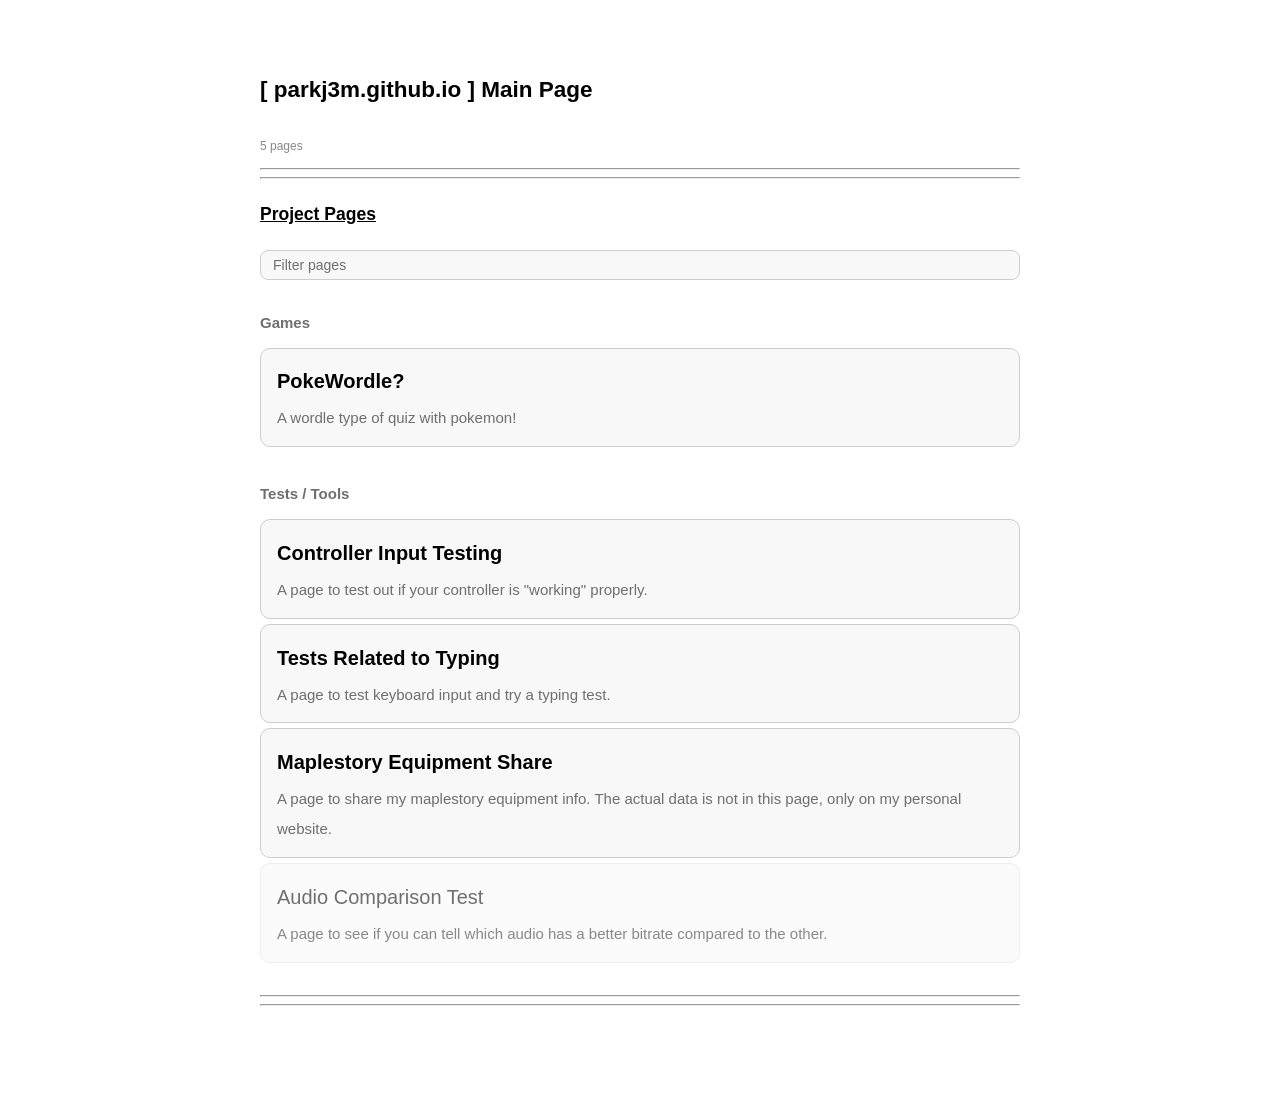
<file: index.html>
<!DOCTYPE html>
<html lang="en">
    <head>
        <meta charset = "utf-8">
        <meta name = "viewport" content = "width=device-width, initial-scale = 1">
    
        <link rel="stylesheet" type="text/css" href="styles.css">

        <title>
            main page
        </title>
    </head>

    <body>
        <div id="div-main">
            <h2>[ parkj3m.github.io ] Main Page</h2>
            <span class="page-count" id="count"></span>

            <hr>
            <hr>

            <h3><u>Project Pages</u></h3>

            <input type="text" id="filter" placeholder="Filter pages" autocomplete="off" spellcheck="false">

            <div id="list"></div>

            <p id="empty" class="empty-msg" hidden>No pages match</p>

            
            <!--
            <a href = "controller/html-controller-3.html" target = "_self">
                Controller Input Testing (Symmetric Stick Layout)
            </a><br>
            <br>
            <a href = "typingpage/htmltypingpage.html" target = "_self">
                Typing and Keyboard Test Page
            </a><br>
            <br>
            <a href = "audioTest/htmlAudioTest.html" target = "_self">
                Audio bitrate comparison test
            </a><br>
            <br>
            <a href = "mapleEquipment/htmlMapleEquipment.html" target = "_self">
                Maplestory equipment visualizer
            </a><br>
            <br>
            <br>
            -->

            <hr>
            <hr>
        </div>

        <script src="jscript.js"></script>
    </body>
</html>
</file>
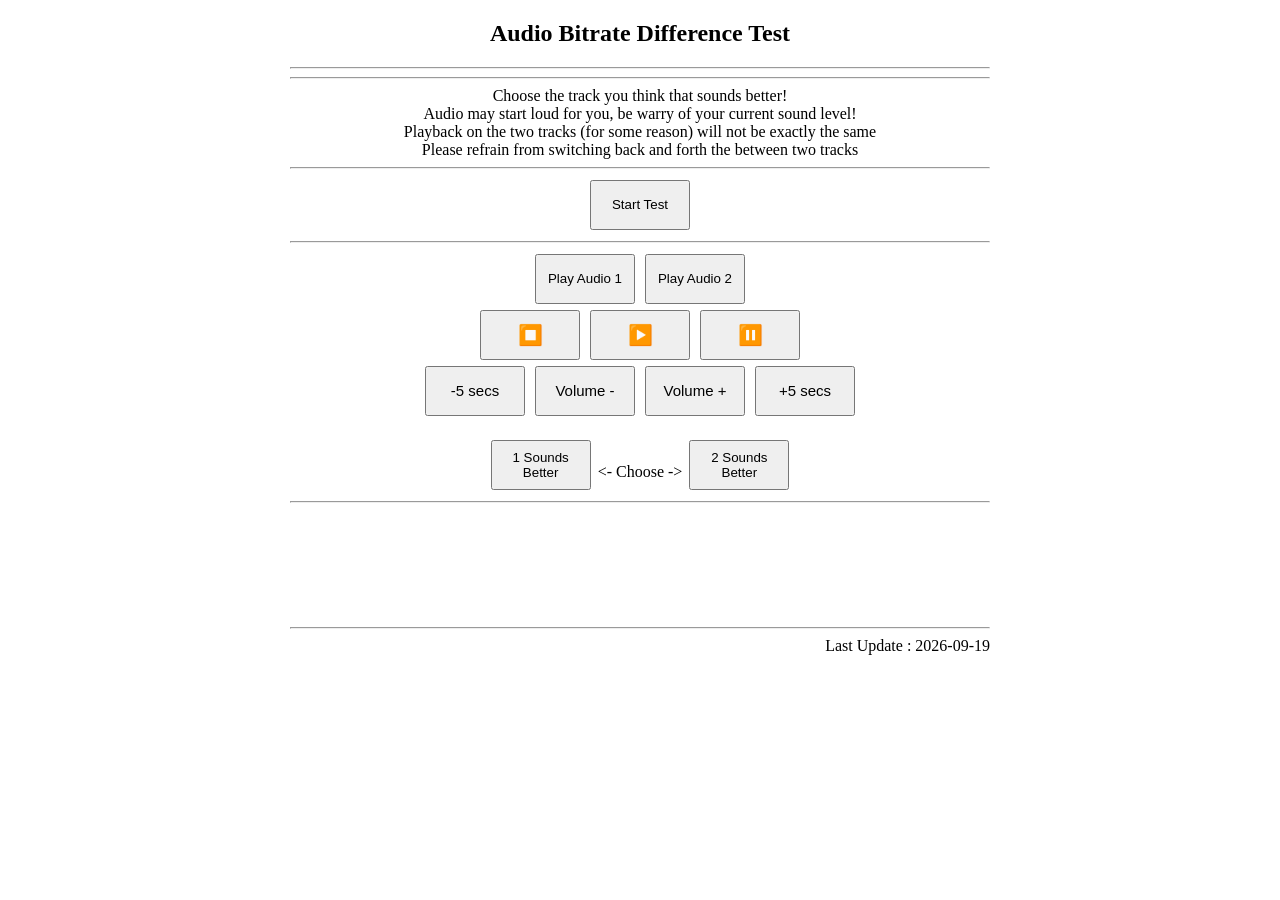
<file: audioTest/html_audioTest.html>
<!DOCTYPE html>
<html>
    <head>
        <meta charset="utf-8">
        <meta name="viewport" content="width=device-width, initial-scale=1">

        <link rel="stylesheet" type="text/css" href="css_audioTest.css">

        <script src="js_audioTest.js" defer></script>
        <!-- defer makes javascript execute after all of the html has loaded -->

        <title>
            Audio Bitrate Difference Test
        </title>
    </head>
    <body>
        <div id="title">
            <h2>Audio Bitrate Difference Test</h2>
            <hr>
        </div>
        <div id="content">
            <div id="audio-test-warning">
                <hr>
                Choose the track you think that sounds better!<br>
                Audio may start loud for you, be warry of your current sound level!<br>
                Playback on the two tracks (for some reason) will not be exactly the same<br>
                Please refrain from switching back and forth the between two tracks<br>
                <hr>
            </div>
            <div id="start-test-div">
                <button onclick="startTest()">Start Test</button>
            </div>
            <hr>
            <div id="audio-test-div">
                <button onclick="playAudio1Button()"> Play Audio 1</button>
                <button onclick="playAudio2Button()"> Play Audio 2</button>
                <br>
                <button onclick="stopAudioAll()"><span style="font-size: 20px">⏹️</span></button>
                <button onclick="startAudioAll()"><span style="font-size: 20px">▶️</span></button>
                <button onclick="pauseAudioAll()"><span style="font-size: 20px">⏸️</span></button>
                <br>
                <button onclick="subtract5SecondsToAudioRevision()"><span style="font-size: 15px">-5 secs</span></button>
                <button onclick="reduceAudioVolume()"><span style="font-size: 15px">Volume -</span></button>
                <button onclick="increaseAudioVolume()"><span style="font-size: 15px">Volume +</span></button>
                <button onclick="add5SecondsToAudioRevision()"><span style="font-size: 15px">+5 secs</span></button>
                <br>
                <br>
                <button onclick="isCorrectAudio1()">1 Sounds Better</button>
                <- Choose ->
                <button onclick="isCorrectAudio2()">2 Sounds Better</button>
            </div>
            <hr>
            <div id="assigned-audio-div">
                <!--
                <strike>Audio files will appear here.</strike><br><br>
                <strike>! DO NOT TOUCH THE ACTUAL AUDIO CONTORLS !</strike><br>
                <strike>Use the buttons above instead.</strike><br><br><br><br><br><br><br><br>
                -->
                <br><br><br><br><br><br>
            </div>
            <!-- <div id="audio-files-div">
                <hr>
                <audio controls id="audio-flac">
                    <source src="audioFiles/gloriousDays/GLORIOUS_DAYS_flac.flac" type="audio/flac">
                    If this is shown, your browser does not support this.
                </audio><br>
                <audio controls id="audio-320">
                    <source src="audioFiles/gloriousDays/GLORIOUS_DAYS_320kbps.mp3" type="audio/mpeg">
                    If this is shown, your browser does not support this.
                </audio><br>
                <audio controls id="audio-256">
                    <source src="audioFiles/gloriousDays/FIMME.mp3" type="mpeg"> FIXME
                    If this is shown, your browser does not support this.
                </audio><br>
                <audio controls id="audio-192">
                    <source src="audioFiles/gloriousDays/GLORIOUS_DAYS_192kbps.mp3" type="audio/mpeg">
                    If this is shown, your browser does not support this.
                </audio><br>
                <audio controls id="audio-128">
                    <source src="audioFiles/gloriousDays/GLORIOUS_DAYS_128kbps.mp3" type="audio/mpeg">
                    If this is shown, your browser does not support this.
                </audio><br>
            </div> -->
            <div id="update-info">
                <hr>
                <span style="float: right">Last Update : 2026-09-19</span>
            </div>
        </div>
    </body>
</html>
</file>
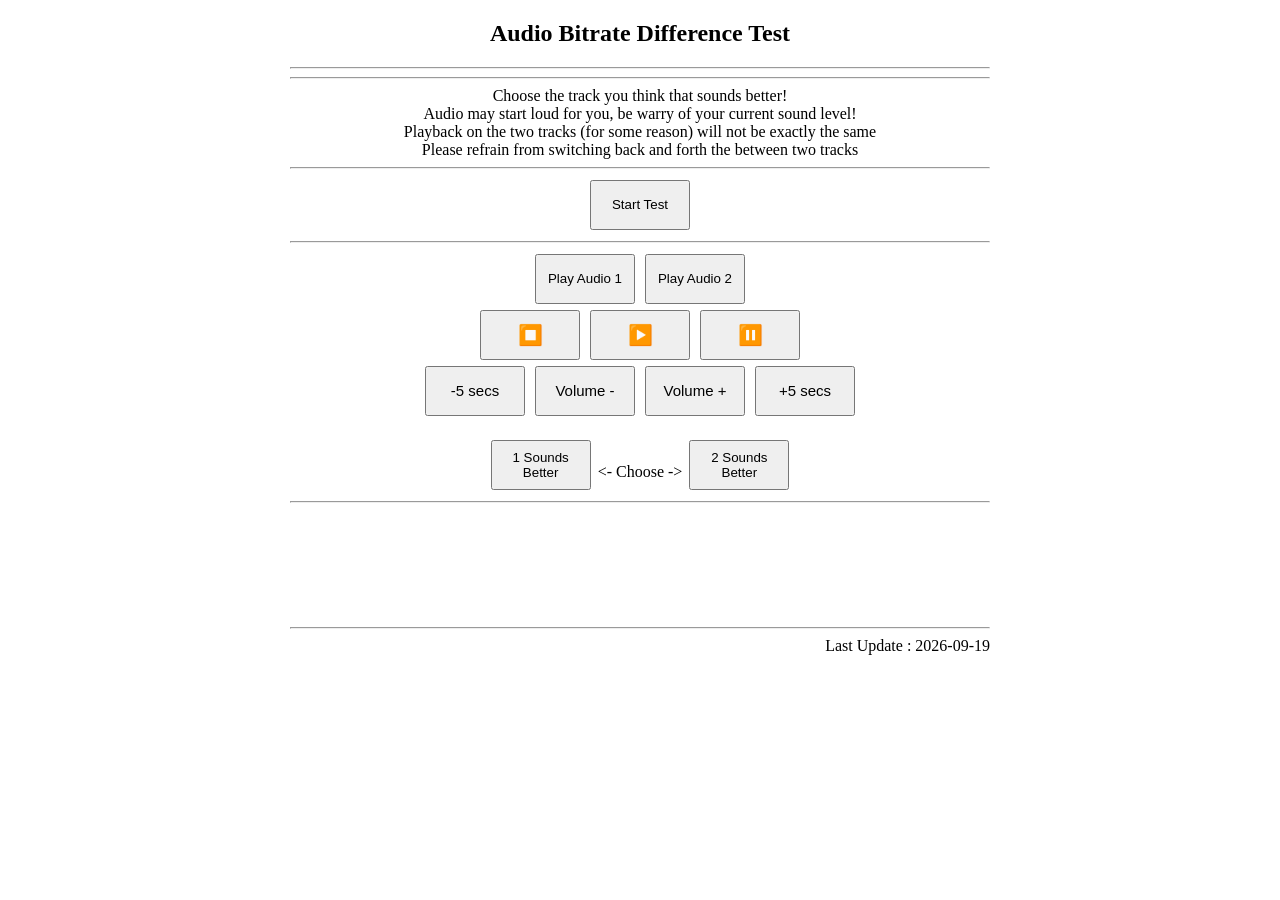
<file: audioTest/htmlAudioTest.html>
<!DOCTYPE html>
<html>
    <head>
        <meta charset="utf-8">
        <meta name="viewport" content="width=device-width, initial-scale=1">

        <link rel="stylesheet" type="text/css" href="cssAudioTest.css">

        <script src="jsAudioTest.js" defer></script>
        <!-- defer makes javascript execute after all of the html has loaded -->

        <title>
            Audio Bitrate Difference Test
        </title>
    </head>
    <body>
        <div id="title">
            <h2>Audio Bitrate Difference Test</h2>
            <hr>
        </div>
        <div id="content">
            <div id="audio-test-warning">
                <hr>
                Choose the track you think that sounds better!<br>
                Audio may start loud for you, be warry of your current sound level!<br>
                Playback on the two tracks (for some reason) will not be exactly the same<br>
                Please refrain from switching back and forth the between two tracks<br>
                <hr>
            </div>
            <div id="start-test-div">
                <button onclick="startTest()">Start Test</button>
            </div>
            <hr>
            <div id="audio-test-div">
                <button onclick="playAudio1Button()"> Play Audio 1</button>
                <button onclick="playAudio2Button()"> Play Audio 2</button>
                <br>
                <button onclick="stopAudioAll()"><span style="font-size: 20px">⏹️</span></button>
                <button onclick="startAudioAll()"><span style="font-size: 20px">▶️</span></button>
                <button onclick="pauseAudioAll()"><span style="font-size: 20px">⏸️</span></button>
                <br>
                <button onclick="subtract5SecondsToAudioRevision()"><span style="font-size: 15px">-5 secs</span></button>
                <button onclick="reduceAudioVolume()"><span style="font-size: 15px">Volume -</span></button>
                <button onclick="increaseAudioVolume()"><span style="font-size: 15px">Volume +</span></button>
                <button onclick="add5SecondsToAudioRevision()"><span style="font-size: 15px">+5 secs</span></button>
                <br>
                <br>
                <button onclick="isCorrectAudio1()">1 Sounds Better</button>
                <- Choose ->
                <button onclick="isCorrectAudio2()">2 Sounds Better</button>
            </div>
            <hr>
            <div id="assigned-audio-div">
                <!--
                <strike>Audio files will appear here.</strike><br><br>
                <strike>! DO NOT TOUCH THE ACTUAL AUDIO CONTORLS !</strike><br>
                <strike>Use the buttons above instead.</strike><br><br><br><br><br><br><br><br>
                -->
                <br><br><br><br><br><br>
            </div>
            <!-- <div id="audio-files-div">
                <hr>
                <audio controls id="audio-flac">
                    <source src="audioFiles/gloriousDays/GLORIOUS_DAYS_flac.flac" type="audio/flac">
                    If this is shown, your browser does not support this.
                </audio><br>
                <audio controls id="audio-320">
                    <source src="audioFiles/gloriousDays/GLORIOUS_DAYS_320kbps.mp3" type="audio/mpeg">
                    If this is shown, your browser does not support this.
                </audio><br>
                <audio controls id="audio-256">
                    <source src="audioFiles/gloriousDays/FIMME.mp3" type="mpeg"> FIXME
                    If this is shown, your browser does not support this.
                </audio><br>
                <audio controls id="audio-192">
                    <source src="audioFiles/gloriousDays/GLORIOUS_DAYS_192kbps.mp3" type="audio/mpeg">
                    If this is shown, your browser does not support this.
                </audio><br>
                <audio controls id="audio-128">
                    <source src="audioFiles/gloriousDays/GLORIOUS_DAYS_128kbps.mp3" type="audio/mpeg">
                    If this is shown, your browser does not support this.
                </audio><br>
            </div> -->
            <div id="update-info">
                <hr>
                <span style="float: right">Last Update : 2026-09-19</span>
            </div>
        </div>
    </body>
</html>
</file>
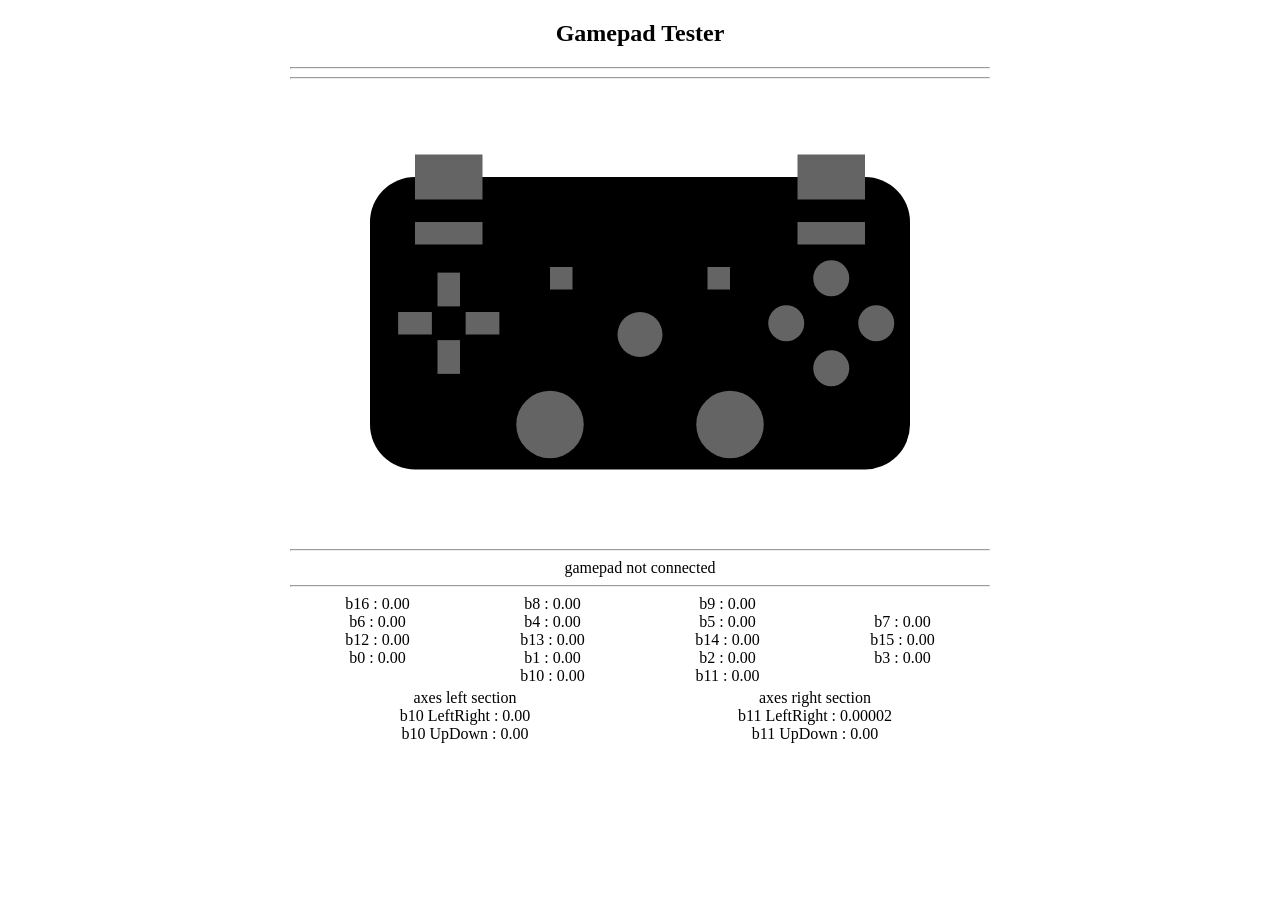
<file: controller/html-controller-3.html>
<!--
Page created based on
src : https://www.youtube.com/watch?v=UXTOXF8Y2Cs
("How to use JS Gamepad API and Build a Gamepad Tester in 12 minutes")

Edited by mindou
-->

<!DOCTYPE html>
<html>
    <head>
        <meta charset="utf-8">
        <meta name="viewport" content="width=device-width, initial-scale=1">

        <link rel="stylesheet" type="text/css" href="css-controller-3.css">

        <script src="js-controller-3.js" defer></script>
        <!-- defer makes javascript execute after all of the html has loaded -->

        <title>
            gamepad tester v3
        </title>
    </head>
    <body>
        <div id="title">
            <h2>Gamepad Tester</h2>
            <hr><hr>
        </div>
        <div id="content">
            <div id="controller-view-one">
                <svg version="1.1" id="controller-one"
                xmlns="http://www.w3.org/2000/svg" xmlns:xlink="http://www.w3.org/1999/xlink"
                x="0px" y="0px" width="600px" height="450px" 
                xml:space="preserve" viewBox="0 0 600 500">
                    <g>
                        <!-- Body Square -->
                        <rect id="body" name="body" x="0" y="100" width="600" height="325" rx="50" ry="50"
                        fill="black"/>

                        <!-- UP -->
                        <rect id="controller-b12" name="up"
                        x="75" y="206.25" width="25" height="37.5"
                        fill="rgb(100, 100, 100)"/>
                        <!-- DOWN -->
                        <rect id="controller-b13" name="down"
                        x="75" y="281.25" width="25" height="37.5"
                        fill="rgb(100, 100, 100)"/>
                        <!-- LEFT -->
                        <rect id="controller-b14" name="left"
                        x="31.25" y="250" width="37.5" height="25"
                        fill="rgb(100, 100, 100)"/>
                        <!-- RIGHT -->
                        <rect id="controller-b15" name="right"
                        x="106.25" y="250" width="37.5" height="25"
                        fill="rgb(100, 100, 100)"/>

                        <!-- 
                        Xbox : Y 
                        PS : Triangle 
                        Switch : X
                        -->
                        <circle id="controller-b3" cx="512.5" cy="212.5" r="20"
                        fill="rgb(100, 100, 100)"/>
                        <!--
                        Xbox : B
                        PS : Circle
                        Switch : A
                        -->
                        <circle id="controller-b1" cx="562.5" cy="262.5" r="20"
                        fill="rgb(100, 100, 100)"/>
                        <!-- 
                        Xbox : A
                        PS : Cross
                        Switch : B
                        -->
                        <circle id="controller-b0" cx="512.5" cy="312.5" r="20"
                        fill="rgb(100, 100, 100)"/>
                        <!-- 
                        Xbox : X
                        PS : Square
                        Switch : Y
                        -->
                        <circle id="controller-b2" cx="462.5" cy="262.5" r="20"
                        fill="rgb(100, 100, 100)"/>

                        <!--
                        Original : Start
                        Xbox : Menu (Xbox One and newer) / Start (Xbox 360, Xbox)
                        PS : Options (Dualshock 4 and newer) / Start (Dualshock 3 ~ PS Controller)
                        Switch : (+)
                        -->
                        <rect id="controller-b8" name="select"
                        x="200" y="200" width="25" height="25"
                        fill="rgb(100, 100, 100)"/>
                        <!--
                        Original : Select 
                        Xbox : View (Xbox One and newer) / Back (Xbox 360, Xbox)
                        PS : Create (DualSense) / Share (Dualshock 4) / Select (Dualshock 3 ~ PS Controller)
                        Switch : (-)
                        -->
                        <rect id="controller-b9" name="start"
                        x="375" y="200" width="25" height="25"
                        fill="rgb(100, 100, 100)"/>

                        <!--
                        Xbox : LB
                        PS : L1
                        Switch : L
                        -->
                        <rect id="controller-b4" x="50" y="150" width="75" height="25"
                        fill="rgb(100, 100, 100)"/>
                        <!--
                        Xbox : RB
                        PS : R1
                        Switch : R
                        -->
                        <rect id="controller-b5" x="475" y="150" width="75" height="25"
                        fill="rgb(100, 100, 100)"/>
                        <!--
                        Xbox : LT
                        PS : L2
                        Switch : ZR
                        -->
                        <rect id="controller-b6" x="50" y="75" width="75" height="50"
                        fill="rgb(100, 100, 100)"/>
                        <!--
                        Xbox : RT
                        PS : R2
                        Switch : ZL
                        -->
                        <rect id="controller-b7" x="475" y="75" width="75" height="50"
                        fill="rgb(100, 100, 100)"/>

                        <!-- Left Stick Center -->
                        <circle id="controller-b10-below" name="left-stick" cx="200.000" cy="375.000"
                        data-original-x-position="200.000" data-original-y-position="375.000" r="25"
                        stroke="rgb(100, 100, 100)" stroke-width="5" fill="black"/>
                        <!--
                        Xbox : Left Stick Button
                        PS : L3
                        Switch : Left Stick Press -->
                        <circle id="controller-b10" name="left-stick" cx="200.000" cy="375.000"
                        data-original-x-position="200.000" data-original-y-position="375.000" r="37.5"
                        fill="rgb(100, 100, 100)"/>

                        <!-- Right Stick Center -->
                        <circle id="controller-b11-below" name="stick-right" cx="400.000" cy="375.000"
                        data-original-x-position="400.000" data-original-y-position="375.000" r="25"
                        stroke="rgb(100, 100, 100)" stroke-width="5" fill="black"/>
                        <!--
                        Xbox : Right Stick Button
                        PS : R3
                        Switch : Right Stick Press -->
                        <circle id="controller-b11" name="stick-right" cx="400.000" cy="375.000"
                        data-original-x-position="400.000" data-original-y-position="375.000" r="37.5"
                        fill="rgb(100, 100, 100)"/>

                        <!--
                        Xbox : Xbox Button
                        PS : PS Button
                        Switch : Home Button
                        -->
                        <circle id="controller-b16" name="home" cx="300" cy="275" r="25"
                        fill="rgb(100, 100, 100)"/>

                    </g>
                </svg>
            </div>
            <div id="controller-connection-status-div">
                <hr>
                <span id="controller-connection-status">gamepad not connected</span>
                <hr>
            </div>

            <div id="left-section">
                <div id="controller-b16-show">b16 : 0.00</div>
                <div id="controller-b6-show">b6 : 0.00</div>
                <div id="controller-b12-show">b12 : 0.00</div>
                <div id="controller-b0-show">b0 : 0.00</div>
                <br>
            </div>
            <div id="center-section">
                <div id="center-left-section">
                    <div id="controller-b8-show">b8 : 0.00</div>
                    <div id="controller-b4-show">b4 : 0.00</div>
                    <div id="controller-b13-show">b13 : 0.00</div>
                    <div id="controller-b1-show">b1 : 0.00</div>
                    <div id="controller-b10-show">b10 : 0.00</div>
                </div>
                <div id="center-right-section">
                    <div id="controller-b9-show">b9 : 0.00</div>
                    <div id="controller-b5-show">b5 : 0.00</div>
                    <div id="controller-b14-show">b14 : 0.00</div>
                    <div id="controller-b2-show">b2 : 0.00</div>
                    <div id="controller-b11-show">b11 : 0.00</div>
                </div>
            </div>
            <div id="right-section">
                <br>
                <div id="controller-b7-show">b7 : 0.00</div>
                <div id="controller-b15-show">b15 : 0.00</div>
                <div id="controller-b3-show">b3 : 0.00</div>
                <br>
            </div>
            <div id="controller-stick-axes">
                <div id="axes-left-section">
                    axes left section
                    <div id="controller-b10-show-leftright">b10 LeftRight : 0.00</div>
                    <div id="controller-b10-show-updown">b10 UpDown : 0.00</div>
                </div>
                <div id="axes-right-section">
                    axes right section
                    <div id="controller-b11-show-leftright">b11 LeftRight : 0.00002</div>
                    <div id="controller-b11-show-updown">b11 UpDown : 0.00</div>
                </div>
            </div>
        </div>
    </body>
</html>
</file>
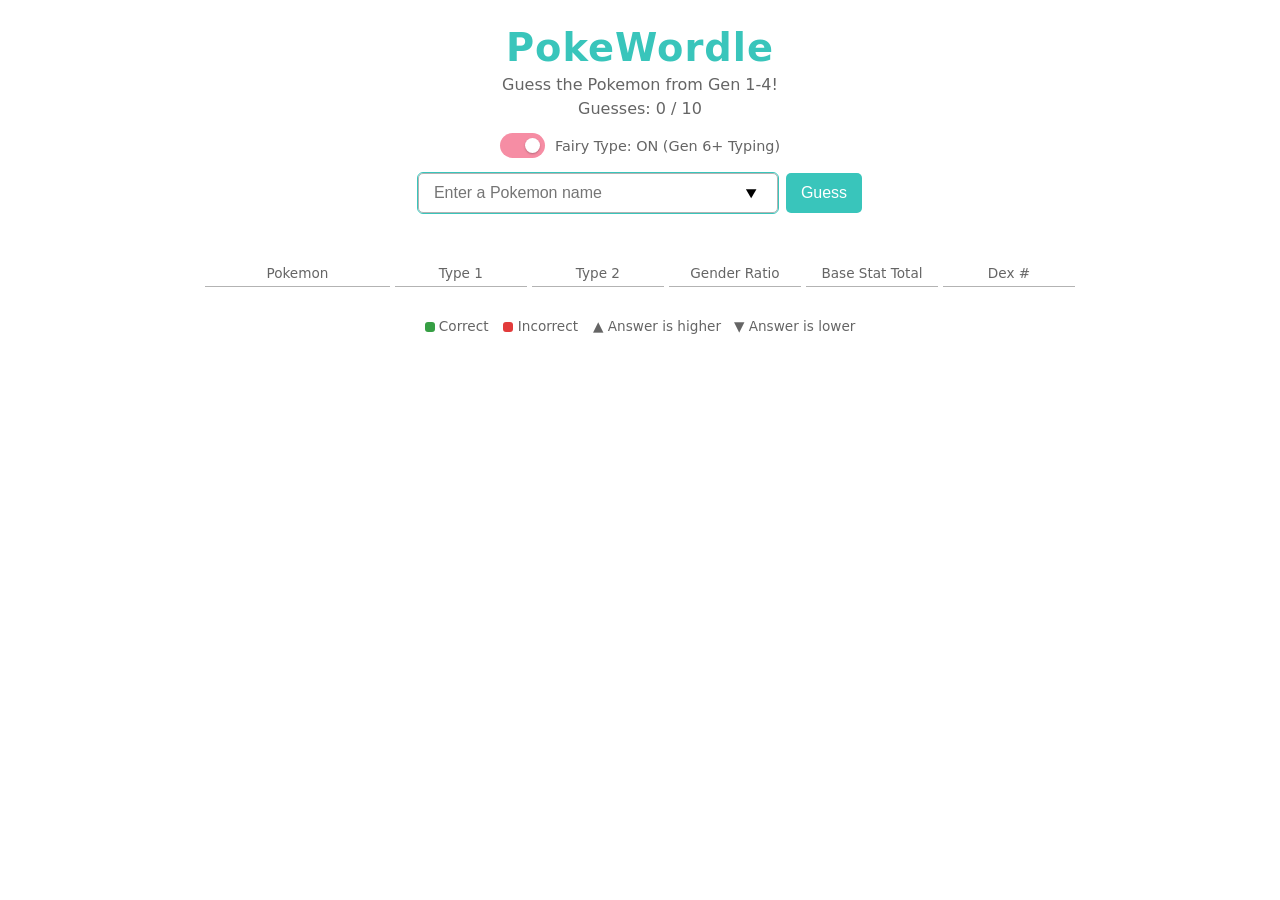
<file: pokemonquiz/htmlpokemonquiz.html>
<!DOCTYPE html>
<html lang="en">
    <head>
        <meta charset="UTF-8">
        <meta name="viewport" content="width=device-width, initial-scale=1.0">
        <title>PokeWordle</title>
        <link rel="stylesheet" href="csspokemonquiz.css">
    </head>

    <body>
        <div class="div-main">
            <header>
                <h1>PokeWordle</h1>
                <p class="subtext">Guess the Pokemon from Gen 1-4!</p>
                <p>Guesses: <span id="guessCount">0</span> / <span id="maxGuesses">10</span></p>
            </header>
    
            <div class="div-toggle">
                <label class="label-toggle">
                    <input type="checkbox" id="fairyToggle" checked>
                    <span class="span-slider"></span>
                </label>
                <span id="fairyText">Fairy Type: ON (Gen 6+ Typing)</span>
            </div>
    
            <form id="form-guess" autocomplete="off">
                <input id="input-guess" list="pokemonList" placeholder="Enter a Pokemon name" required>
                <datalist id="pokemonList"></datalist>
                <button type="submit" id="btn-guess">Guess</button>
            </form>
            <p id="message" class="message" role="status"></p>
    
            <div class="div-guessList">
                <div class="row header-row">
                    <div>Pokemon</div>
                    <div>Type 1</div>
                    <div>Type 2</div>
                    <div>Gender Ratio</div>
                    <div>Base Stat Total</div>
                    <div>Dex #</div>
                </div>
                <div id="guess-rows"></div>
            </div>
    
            <button id="btn-newGame" class="hidden">New Game</button>
    
            <section class="explanation">
                <span><i class="square correct"></i> Correct</span>
                <span><i class="square incorrect"></i> Incorrect</span>
                <span>▲ Answer is higher &nbsp; ▼ Answer is lower</span>
            </section>
        </div>
    
        <script src="jspokemondata.js"></script>
        <script src="jspokemonquiz.js"></script>
    </body>
</html>
</file>
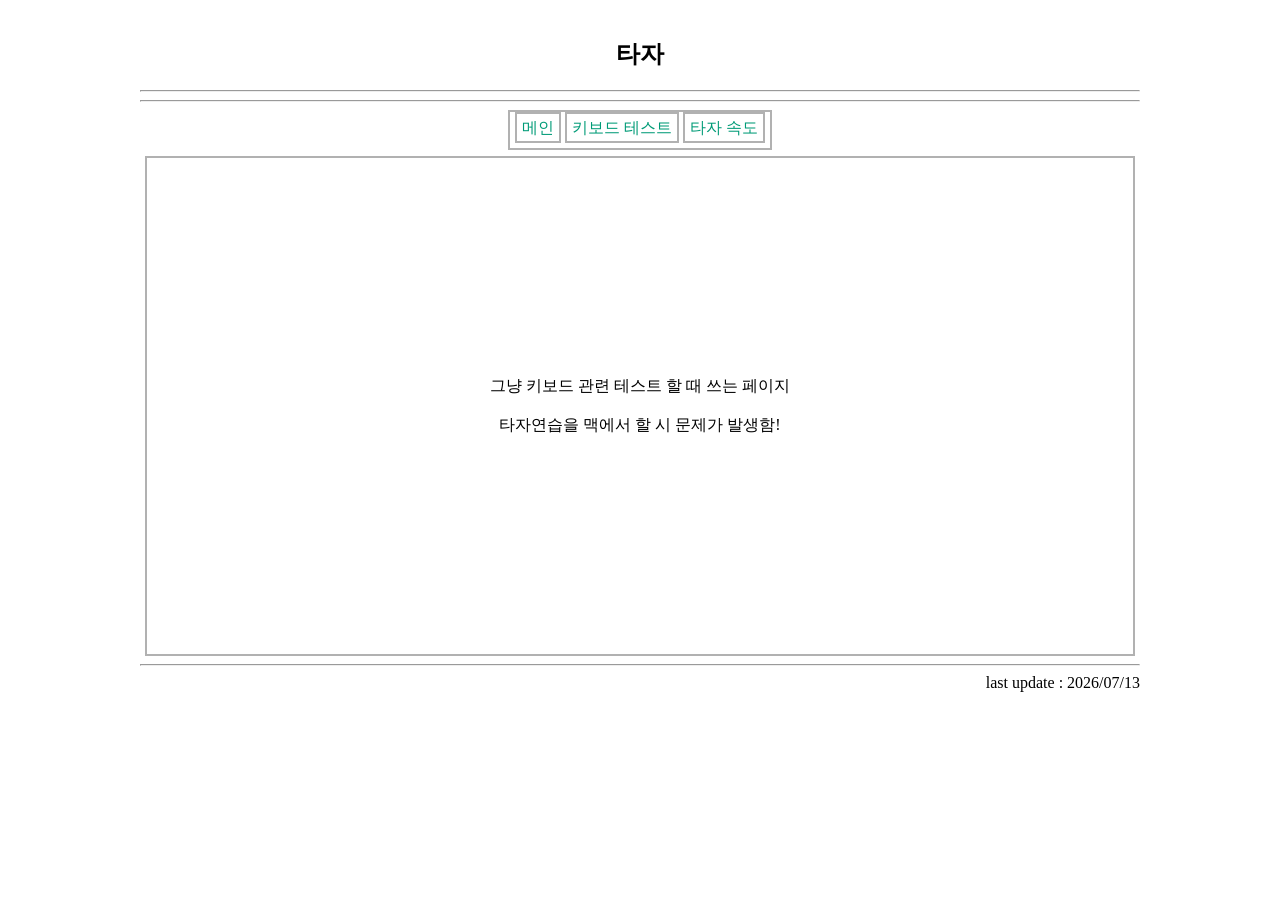
<file: typingpage/htmltypingpage.html>
<!DOCTYPE html>
<html>
    <head>
        <meta charset="utf-8">
        <meta name="viewport" content="width=device-width, initial-scale=1">

        <link rel="stylesheet" type="text/css" href="csstypingpage.css">
        <script src="jstypingpage.js"></script>
        <script src="keyboardtester.js"></script>
        <script src="typingtest.js"></script>

        <title>
            typing test
        </title>
    </head>

    <body onload="showInfoDivWithIdFull('div-main-page')">
        <div id="div-main">
            <div id="div-header">
                <br>
                <h2 style="text-align: center;">타자</h2>
                <hr><hr>
            </div>
            <div id="div-content-full">
                <div id="div-toppanel">
                    <span class="span-toppanel-buttons"><a href="#none" onclick="showInfoDivWithIdFull('div-main-page')">메인</a></span>
                    <span class="span-toppanel-buttons"><a href="#none" onclick="showInfoDivWithIdFull('div-keyboard-page')">키보드 테스트</a></span>
                    <span class="span-toppanel-buttons"><a href="#none" onclick="showInfoDivWithIdFull('div-typing-page')">타자 속도</a></span>
                </div>

                <div class="divclass-info-full" id="div-main-page">
                    그냥 키보드 관련 테스트 할 때 쓰는 페이지<br>
                    <br>
                    타자연습을 맥에서 할 시 문제가 발생함!
                </div>

                <div class="divclass-info-full" id="div-keyboard-page">
                    <div style="text-align: center;">
                        <br>
                        <!--
                        <pre>마지막으로 누른 키: <span id="kb-last-key">-</span></pre>
                        -->
                        <pre>마지막으로 누른 키 (키 코드): <span id=kb-last-key-code>-</span></pre><br>
                    </div>
                    <div id="div-kb-layout">
                        <div class="kb-block">
                            <div class="kb-row">
                                <div class="kb-key" data-code="Escape">Esc</div>
                                <div class="kb-frow-gap"></div>
                                <div class="kb-key" data-code="F1">F1</div>
                                <div class="kb-key" data-code="F2">F2</div>
                                <div class="kb-key" data-code="F3">F3</div>
                                <div class="kb-key" data-code="F4">F4</div>
                                <div class="kb-frow-gap"></div>
                                <div class="kb-key" data-code="F5">F5</div>
                                <div class="kb-key" data-code="F6">F6</div>
                                <div class="kb-key" data-code="F7">F7</div>
                                <div class="kb-key" data-code="F8">F8</div>
                                <div class="kb-frow-gap"></div>
                                <div class="kb-key" data-code="F9">F9</div>
                                <div class="kb-key" data-code="F10">F10</div>
                                <div class="kb-key" data-code="F11">F11</div>
                                <div class="kb-key" data-code="F12">F12</div>
                            </div>
                            <div class="kb-row">
                                <div class="kb-key" data-code="Backquote">`</div>
                                <div class="kb-key" data-code="Digit1">1</div>
                                <div class="kb-key" data-code="Digit2">2</div>
                                <div class="kb-key" data-code="Digit3">3</div>
                                <div class="kb-key" data-code="Digit4">4</div>
                                <div class="kb-key" data-code="Digit5">5</div>
                                <div class="kb-key" data-code="Digit6">6</div>
                                <div class="kb-key" data-code="Digit7">7</div>
                                <div class="kb-key" data-code="Digit8">8</div>
                                <div class="kb-key" data-code="Digit9">9</div>
                                <div class="kb-key" data-code="Digit0">0</div>
                                <div class="kb-key" data-code="Minus">-</div>
                                <div class="kb-key" data-code="Equal">=</div>
                                <div class="kb-key kb-key-2u" data-code="Backspace">Backspace</div>
                            </div>
                            <div class="kb-row">
                                <div class="kb-key kb-key-1p5u" data-code="Tab">Tab</div>
                                <div class="kb-key" data-code="KeyQ">Q</div>
                                <div class="kb-key" data-code="KeyW">W</div>
                                <div class="kb-key" data-code="KeyE">E</div>
                                <div class="kb-key" data-code="KeyR">R</div>
                                <div class="kb-key" data-code="KeyT">T</div>
                                <div class="kb-key" data-code="KeyY">Y</div>
                                <div class="kb-key" data-code="KeyU">U</div>
                                <div class="kb-key" data-code="KeyI">I</div>
                                <div class="kb-key" data-code="KeyO">O</div>
                                <div class="kb-key" data-code="KeyP">P</div>
                                <div class="kb-key" data-code="BracketLeft">[</div>
                                <div class="kb-key" data-code="BracketRight">]</div>
                                <div class="kb-key kb-key-1p5u" data-code="Backslash">\</div>
                            </div>
                            <div class="kb-row">
                                <div class="kb-key kb-key-1p75u" data-code="CapsLock">Caps</div>
                                <div class="kb-key" data-code="KeyA">A</div>
                                <div class="kb-key" data-code="KeyS">S</div>
                                <div class="kb-key" data-code="KeyD">D</div>
                                <div class="kb-key" data-code="KeyF">F</div>
                                <div class="kb-key" data-code="KeyG">G</div>
                                <div class="kb-key" data-code="KeyH">H</div>
                                <div class="kb-key" data-code="KeyJ">J</div>
                                <div class="kb-key" data-code="KeyK">K</div>
                                <div class="kb-key" data-code="KeyL">L</div>
                                <div class="kb-key" data-code="Semicolon">;</div>
                                <div class="kb-key" data-code="Quote">'</div>
                                <div class="kb-key kb-key-2p25u" data-code="Enter">Enter</div>
                            </div>
                            <div class="kb-row">
                                <div class="kb-key kb-key-2p25u" data-code="ShiftLeft">Shift</div>
                                <div class="kb-key" data-code="KeyZ">Z</div>
                                <div class="kb-key" data-code="KeyX">X</div>
                                <div class="kb-key" data-code="KeyC">C</div>
                                <div class="kb-key" data-code="KeyV">V</div>
                                <div class="kb-key" data-code="KeyB">B</div>
                                <div class="kb-key" data-code="KeyN">N</div>
                                <div class="kb-key" data-code="KeyM">M</div>
                                <div class="kb-key" data-code="Comma">,</div>
                                <div class="kb-key" data-code="Period">.</div>
                                <div class="kb-key" data-code="Slash">/</div>
                                <div class="kb-key kb-key-2p75u" data-code="ShiftRight">Shift</div>
                            </div>
                            <div class="kb-row">
                                <div class="kb-key kb-key-1p25u" data-code="ControlLeft">Ctrl</div>
                                <div class="kb-key kb-key-1p25u" data-code="MetaLeft">Win</div>
                                <div class="kb-key kb-key-1p25u" data-code="AltLeft">Alt</div>
                                <div class="kb-key kb-key-6p25u" data-code="Space">Space</div>
                                <div class="kb-key kb-key-1p25u" data-code="AltRight">Alt</div>
                                <div class="kb-key kb-key-1p25u" data-code="MetaRight">Win</div>
                                <div class="kb-key kb-key-1p25u" data-code="ContextMenu">Menu</div>
                                <div class="kb-key kb-key-1p25u" data-code="ControlRight">Ctrl</div>
                            </div>
                        </div>
                        <div class="kb-block">
                            <div class="kb-row">
                                <div class="kb-key" data-code="PrintScreen">PS</div>
                                <div class="kb-key" data-code="ScrollLock">SL</div>
                                <div class="kb-key" data-code="Pause">Pau</div>
                            </div>
                            <div class="kb-row">
                                <div class="kb-key" data-code="Insert">Ins</div>
                                <div class="kb-key" data-code="Home">Hm</div>
                                <div class="kb-key" data-code="PageUp">PUp</div>
                            </div>
                            <div class="kb-row">
                                <div class="kb-key" data-code="Delete">Del</div>
                                <div class="kb-key" data-code="End">End</div>
                                <div class="kb-key" data-code="PageDown">PDn</div>
                            </div>
                            <div class="kb-row">
                                <div class="kb-key-spacer"></div>
                            </div>
                            <div class="kb-row">
                                <div class="kb-key-spacer"></div>
                                <div class="kb-key" data-code="ArrowUp">&uarr;</div>
                                <div class="kb-key-spacer"></div>
                            </div>
                            <div class="kb-row">
                                <div class="kb-key" data-code="ArrowLeft">&larr;</div>
                                <div class="kb-key" data-code="ArrowDown">&darr;</div>
                                <div class="kb-key" data-code="ArrowRight">&rarr;</div>
                            </div>
                        </div>
                        <div class="kb-block">
                            <div class="kb-row">
                                <div class="kb-key-spacer"></div>
                            </div>
                            <div class="kb-row">
                                <div class="kb-key" data-code="NumLock">Num</div>
                                <div class="kb-key" data-code="NumpadDivide">/</div>
                                <div class="kb-key" data-code="NumpadMultiply">*</div>
                                <div class="kb-key" data-code="NumpadSubtract">-</div>
                            </div>
                            <div class="kb-row">
                                <div class="kb-key" data-code="Numpad7">7</div>
                                <div class="kb-key" data-code="Numpad8">8</div>
                                <div class="kb-key" data-code="Numpad9">9</div>
                                <div class="kb-key" data-code="NumpadAdd">+</div>
                            </div>
                            <div class="kb-row">
                                <div class="kb-key" data-code="Numpad4">4</div>
                                <div class="kb-key" data-code="Numpad5">5</div>
                                <div class="kb-key" data-code="Numpad6">6</div>
                            </div>
                            <div class="kb-row">
                                <div class="kb-key" data-code="Numpad1">1</div>
                                <div class="kb-key" data-code="Numpad2">2</div>
                                <div class="kb-key" data-code="Numpad3">3</div>
                                <div class="kb-key" data-code="NumpadEnter">Ent</div>
                            </div>
                            <div class="kb-row">
                                <div class="kb-key kb-key-num2u" data-code="Numpad0">0</div>
                                <div class="kb-key" data-code="NumpadDecimal">.</div>
                            </div>
                        </div>
                    </div>
                    <div style="text-align: center;">
                        <br><br>
                        <button id="kb-reset">초기화</button>
                    </div>
                </div>

                <div class="divclass-info-full" id="div-typing-page">
                    <div style="text-align: center;">
                        <br>
                        <pre><span id="span-typing-timer">30</span></pre>
                    </div>
                    <div id="div-typing-area">
                        <div id="div-typing-text">
                            <div class="divclass-typing-line" id="typing-line-top"></div>
                            <div class="divclass-typing-line" id="typing-line-center"></div>
                            <div class="divclass-typing-line" id="typing-line-bottom"></div>
                        </div>
                        <input type="text" id="input-typing" autocomplete="off" autocorrect="off" autocapitalize="off" spellcheck="false" lang="ko">
                        <div id="div-typing-results">
                            <h3 style="font-size: 50px">결과</h3>
                            <p style="font-size: 30px">타수 : <span id="span-typing-speed"></span></p>
                            <p style="font-size: 30px">정확도 : <span id="span-typing-accuracy"></span>%</p>
                        </div>
                    </div>
                    <div style="text-align: center;">
                        <br>
                        <button id="button-restart-typing">다시하기</button>
                    </div>
                </div>
            </div>
            <div id="div-update">
                <hr>
                <span style="float: right;">last update : 2026/07/13</span>
            </div>
        </div>
    </body>
</html>
</file>
<file: styles.css>
:root {
    --link: #009b77;
    --link-dim: #01cf9f;
    --hover: #ac77ff;
    --active: #ff4747;

    --bg: #ffffff;
    --bg-lightgray: #ededed;
    --bordercolor: #000000;

    --text: #000000;
    --text-dim: #6f6f6f;
    --text-dimmer: #888888;

    --bg-filter: #f8f8f8;
    --border-filter: #cdcdcd;

    --bg-block: #f8f8f8;
    --bg-block-hover: #fbfbfb;
    --border-block: #cdcdcd;

    --bg-dim: #fbfbfb;
    --border-dim: #ededed;

    --miku: #39c5bb;
}


* {
    box-sizing: border-box;
}

body {
    margin: 0;
    padding: 0;
    background: var(--bg);
    color: var(--text);
    font-family: -apple-system, BlinkMacSystemFont, "Segoe UI", "Pretendard",
                    "Apple SD Gothic Neo", "Noto Sans KR", "Malgun Gothic", sans-serif;
    font-size: 15px;
    line-height: 2;
    -webkit-font-smoothing: antialiased;
}

#div-main {
    width: 100%;
    max-width: 800px;
    margin: 0 auto;
    padding: 3rem 1.25rem 5rem;
}

.page-count {
    font-size: 12px;
    color: var(--text-dimmer);
    white-space: nowrap;
}

/*=== Filter ===*/
#filter {
    width: 100%;
    height: 30px;
    padding: 0 12px;
    margin-bottom: 1.75rem;
    font: inherit;
    font-size: 14px;
    color: var(--text);
    background: var(--bg-filter);
    border: 1px solid var(--border-filter);
    border-radius: 8px;
    outline: none;
}

#filter::placeholder {
    color: var(--text-dim);
}

#filter:focus {
    border-color: var(--link);
    box-shadow: 0 0 0 3px var(--link-dim);
}

.empty-msg {
    font-size: 12px;
    color: var(--text-dim);
    text-align: center;
    padding: 2rem 0;
}

/*=== Groups ===*/
.group {
    margin-bottom: 2rem;
}

.group-label {
    font-size: 15px;
    font-weight: 700;
    color: var(--text-dim);
    margin: 0 0 10px;
}

.group-body {
    display: flex;
    flex-direction: column;
    gap: 5px;
}

/*=== Pages ===*/
.page {
    display: block;
    text-decoration: none;
    color: inherit;
    border-radius: 10px;
}

.page[hidden] {
    display: none;
}

.page-title {
    display: block;
    font-size: 20px;
    font-weight: 700;
    color: var(--text);
}

.page-description {
    display: block;
    font-size: 15px;
    color: var(--text-dim);
    margin-top: 2px;
}

/*=== Base Page Block ===*/
.page-block {
    background: var(--bg-block);
    border: 1px solid var(--border-block);
    padding: 0.8rem 1rem;
    transition: border-color 0.2s ease, background 0.2s ease;
}
.page-block:hover {
    border-color: var(--miku);
    background: var(--bg-block-hover);
}

/*=== Dimmed Page Block ===*/
.page-dim {
    background:var(--bg-block-hover);
    border: 1px solid var(--border-dim);
    padding: 0.8rem 1rem;
    transition: border-color 0.2s ease;
}

.page-dim .page-title {
    color: var(--text-dim);
    font-weight: 400;
}
.page-dim .page-description {
    color: var(--text-dimmer);
}
.page-dim:hover .page-title {
    color: var(--link);
}

/*=== Simple Page "Block" ===*/
.page-simple {
    display: flex;
    align-items: baseline;
    gap: 10px;
    padding: 10px 5px;
    border-bottom: 1px solid var(--border-block);
    border-radius: 0;
}

.page-simple .page-title {
    font-size: 15px;
    font-weight: 400;
    min-width: 200px;
}

.page-simple .page-description {
    font-size: 12px;
    margin-top: 0px;
}

.page-simple:hover .page-title {
    color: var(--link);
}

/*=== Opening and Closing ===*/
.page-toggle {
    display: block;
    width: 100%;
    text-align: left;
    font: inherit;
    color: inherit;
    background: none;
    border: 0;
    padding: 0;
    cursor: pointer;
}

.page-toggle:focus-visible {
    outline: 2px solid var(--miku);
    outline-offset: 3px;
    border-radius: 6px;
}

.page-toggle .page-title {
    display: inline;
}

.page-toggle .page-description {
    margin-left: 15px;
}

.page-toggle-child {
    display: block;
    font-size: 15px;
    color: var(--link);
    text-decoration: none;
    padding: 5px 0px 5px 15px;
    margin-top: 5px;
    border-left: 5px solid var(--border-block);
    margin-left: 5px;
}

.page-toggle-child:first-child {
    margin-top: 10px;
}

.page-toggle-child:hover {
    color: var(--hover);
    border-left-color: var(--miku);
}

.page-toggle-child:active {
    color: var(--active);
}

/*=== Arrow Settings ===*/
.arrow {
    display: inline-block;
    font-size: 10px;
    color: var(--miku);
    margin-right: 5px;
    transition: transform 0.3s ease;
}

.arrow.arrow-spin {
    transform: rotate(90deg);
}

/*=== Folded Div ===*/
.div-folded {
    max-height: 0;
    overflow: hidden;
    transition: max-height 0.3s ease-out;
}
</file>
<file: audioTest/css_audioTest.css>
audio {
    width: 650px;
    height: 50px;
}
button {
    width: 100px;
    height: 50px;
    margin: 3px;
}

.selected-button {
    fill: rgb(0, 185, 93);
}

#title {
    width: 700px;
    text-align: center;
    margin: auto;
}
#content {
    width: 700px;
    text-align: center;
    margin: auto;
}

#audio-files-div {
    text-align: center;
}
</file>
<file: audioTest/cssAudioTest.css>
audio {
    width: 650px;
    height: 50px;
}
button {
    width: 100px;
    height: 50px;
    margin: 3px;
}

.selected-button {
    fill: rgb(0, 185, 93);
}

#title {
    width: 700px;
    text-align: center;
    margin: auto;
}
#content {
    width: 700px;
    text-align: center;
    margin: auto;
}

#audio-files-div {
    text-align: center;
}
</file>
<file: controller/css-controller-3.css>
.selected-button {
    fill: rgb(0, 185, 93);
}

#left-section {
    width: 25%;
    float: left;
}
#center-section {
    width: 50%;
    display: inline-block;
}
#center-left-section {
    width: 50%;
    float: left;
}
#center-right-section {
    width: 50%;
    float: right;
}
#right-section {
    width: 25%;
    float: right;
}
#axes-left-section {
    width: 50%;
    float: left;
}
#axes-right-section {
    width: 50%;
    float: right;
}

#title {
    width: 700px;
    text-align: center;
    margin: auto;
}
#content {
    width: 700px;
    text-align: center;
    margin: auto;
}
</file>
<file: pokemonquiz/csspokemonquiz.css>
:root {
    --bg: #ffffff;
    --input-bg: #ffffff;
    --name-bg: #ffffff;
    --slider-bg: #b3b3b3;
    --hidden-bg: #d7d7d7;
    --hidden-bg-hover: #c3c3c3;
    
    --border: #b3b3b3;
    
    --correct: #369f44;
    --incorrect: #e23b3b;

    --miku: #39c5bb;

    --fairy: #f68da4;

    --text: #000000;
    --text-dim: #656565;
    --text-error: #e23b3b;
    --text-win: #369f44;
    --text-lose: #e25a3b;

    --white: #ffffff;
}

* {
    box-sizing: border-box;
}

body {
    margin: 0;
    background: var(--bg);
    color: var(--text);
    font-family: system-ui, -apple-system, 'Segoe UI', sans-serif;
}

.div-main {
    max-width: 900px;
    margin: 0 auto;
    padding: 25px 15px;
}

header {
    text-align: center;
}
header p {
    margin: 5px 0px;
    color: var(--text-dim);
}

h1 {
    margin: 0px;
    font-size: 2.4rem;
    color: var(--miku);
    letter-spacing: 1px;
}

.subtext {
    margin-top: 5px;
}

.div-toggle {
    display: flex;
    align-items: center;
    justify-content: center;
    gap: 10px;
    margin: 15px 0 15px;
    color: var(--text-dim);
    font-size: 0.9rem;
}

.label-toggle {
    position: relative;
    display: inline-block;
    width: 45px;
    height: 25px;
}
.label-toggle input {
    opacity: 0;
    width: 0px;
    height: 0px;
}

.span-slider {
    position: absolute;
    inset: 0;
    background: var(--slider-bg);
    border-radius: 24px;
    cursor: pointer;
    transition: background 0.2s;
}
.span-slider::before {
    content: '';
    position: absolute;
    width: 15px;
    height: 15px;
    left: 5px;
    top: 5px;
    background: var(--white);
    border-radius: 50%;
    box-shadow: 0 1px 2px rgba(0, 0, 0, 0.25);
    transition: transform 0.2s;
}

.label-toggle input:checked + .span-slider {
    background: var(--fairy);
}
.label-toggle input:checked + .span-slider::before {
    transform: translateX(20px);
}

#form-guess {
    display: flex;
    gap: 8px;
    justify-content: center;
}

#input-guess {
    flex: 1;
    max-width: 360px;
    padding: 10px 15px;
    font-size: 1rem;
    border-radius: 5px;
    border: 1px solid var(--border);
    background: var(--input-bg);
    color: var(--text);
}
#input-guess:focus {
    outline: 1px solid var(--miku);
    outline-offset: 0px;
}

button {
    padding: 10px 15px;
    font-size: 1rem;
    border: none;
    border-radius: 5px;
    background: var(--miku);
    color: var(--white);
    cursor: pointer;
}
button:hover:not(:disabled) {
    filter: brightness(1.08);
}
button:disabled {
    opacity: 0.5;
    cursor: not-allowed;
}

.message {
    text-align: center;
    min-height: 1.4em;
    margin: 15px 0px;
}
.message.error {
    color: var(--text-error);
}
.message.win {
    color: var(--text-win);
    font-weight: 700;
}
.message.lose {
    color: var(--text-lose);
    font-weight: 700;
}

.div-guessList {
    overflow-x: auto;
}

.row {
    display: grid;
    grid-template-columns: minmax(0, 1.4fr) repeat(5, minmax(0, 1fr));
    gap: 5px;
    margin-bottom: 6px;
    min-width: 600px;
}

.header-row div {
    text-align: center;
    font-size: 0.85rem;
    color: var(--text-dim);
    padding-bottom: 5px;
    border-bottom: 1px solid var(--border);
}

.cell {
    display: flex;
    align-items: center;
    justify-content: center;
    text-align: center;
    min-height: 50px;
    padding: 5px;
    border-radius: 5px;
    font-size: 0.9rem;
    font-weight: 700;
    animation: flip 0.4s ease both;
}
.cell.name {
    background: var(--name-bg);
    border: 1px solid var(--border);
    color: var(--text);
}
.cell.correct {
    background: var(--correct);
    color: var(--white);
}
.cell.incorrect {
    background: var(--incorrect);
    color: var(--white);
}
.cell.dex-hidden {
    background: var(--hidden-bg);
    color: var(--text-dim);
    font-size: 1.2rem;
    cursor: pointer;
    user-select: none;
}
.cell.dex-hidden:hover {
    background: var(--hidden-bg-hover);
}

@keyframes flip {
    from {
        transform: rotateX(90deg);
        opacity: 0;
    }
    to {
        transform: rotateX(0);
        opacity: 1;
    }
}

#btn-newGame {
    display: block;
    margin: 20px auto 0;
}
.hidden {
    display: none !important;
}

.explanation {
    display: flex;
    flex-wrap: wrap;
    gap: 15px;
    justify-content: center;
    margin-top: 25px;
    color: var(--text-dim);
    font-size: 0.85rem;
}
.explanation .square {
    display: inline-block;
    width: 10px;
    height: 10px;
    border-radius: 3px;
    vertical-align: middle;
}
.explanation .square.correct {
    background: var(--correct);
}
.explanation .square.incorrect {
    background: var(--incorrect);
}
</file>
<file: typingpage/csstypingpage.css>
:root {
    --kb-key-size: 36px;
    --kb-frow-gap: 26px;
    --kb-key-between: 2px;

    --typing-timer-font-size: 50px;
    --typing-text-font-size: 36px;
    --typing-text-line-height: 1.5;
    --typing-text-gap: 5px;
    --typing-input-font-size: 36px;
    
}

* {
    box-sizing: border-box;
}

body {
    margin: 0;
    padding: 0;
}


/*=== Link Text Management ===*/

a:link, a:visited {
    text-decoration: none;
} 

a:hover, a:active {
    text-decoration: none;
}
/* Link color of the base link */
a:link {
    color: #009b77
}
/* Link color of visited link */
a:visited {
    color: #009b77
}
/* Link color on cursor hover */
a:hover {
    color: #AC77FF
}
/* Link color when link is clicked */
a:active {
    color: #FF4747
}


/*=== div/span Settings ===*/

#div-main {
    width: 90%;
    max-width: 1000px;
    margin: auto;
    user-select: none;
}

#div-header {
    margin: auto;
}

#div-content-full {
    display: grid;
    place-items: center;
    margin: auto;
    overflow: hidden;
}

#div-toppanel {
    text-align: center;
    border: 2px solid #b1b1b1;
    overflow: auto;
    padding: 5px;
    padding-top: 6px;
    padding-bottom: 9px;
    margin-bottom: 6px;
}

.span-toppanel-buttons {
    text-align: center;
    border: 2px solid #b1b1b1;
    overflow: auto;
    padding: 5px;
}

.span-toppanel-buttons a:focus {
    outline: none;
}
/*
.span-toppanel-buttons a:focus-visible {
    outline: 2px solid #009b77;
    outline-offset: 2px;
}
*/

.divclass-info-full {
    width: 99%;
    border: 2px solid #b1b1b1;
    overflow: auto;
    height: 500px;
    display: none;
    padding: 5px;
}

#div-main-page {
    top: 0;
    bottom: 0;
    left: 0;
    right: 0;
    flex-direction: column;
    align-items: center;
    justify-content: center;
    text-align: center;
}

#div-update {
    margin: auto;
}

/*=== Keyboard Tester Related ===*/
#div-kb-layout {
    display: flex;
    flex-direction: row;
    align-items: flex-start;
    justify-content: center;
    flex-wrap: wrap;
    gap: 10px;
    margin-top: 10px;
}

.kb-key {
    min-width: var(--kb-key-size);
    height: var(--kb-key-size);
    padding: 4px;
    border: 2px solid #1b1b1b;
    border-radius: 4px;
    display: flex;
    align-items: center;
    justify-content: center;
    font-family: monospace;
    transition: background-color 0.1s ease, color 0.1s ease, border-color 0.1s ease;
}

/* Ctrl, Alt, Win*/
.kb-key-1p25u {
    min-width: calc(var(--kb-key-size) * 1.25 + 3px)
}

/* Tab, Backslash*/
.kb-key-1p5u {
    min-width: calc(var(--kb-key-size) * 1.5 + 4.5px)
}

/* CapsLock */
.kb-key-1p75u {
    min-width: calc(var(--kb-key-size) * 1.75 + 5px)
}

/* Backspace */
.kb-key-2u {
    min-width: calc(var(--kb-key-size) * 2 + 9px)
}
/* Numpad 0 */
.kb-key-num2u {
    min-width: calc(var(--kb-key-size) * 2 + 2px)
}

/* Left Shift, Enter */
.kb-key-2p25u {
    min-width: calc(var(--kb-key-size) * 2.25 + 6px)
}

/* Right Shift */
.kb-key-2p75u {
    min-width: calc(var(--kb-key-size) * 2.75 + 7px)
}

/* Space */
.kb-key-6p25u {
    min-width: calc(var(--kb-key-size) * 6.25)
}

.kb-frow-gap {
    min-width: var(--kb-frow-gap);
    height: var(--kb-frow-gap);
}

.kb-key-spacer {
    min-width: var(--kb-key-size);
    height: var(--kb-key-size);
}

.kb-block{
    display: flex;
    flex-direction: column;
    gap: var(--kb-key-between);
}

.kb-row {
    display: flex;
    gap: var(--kb-key-between);
}

.kb-key.kb-press {
    background-color: #00cca0;
    color: white;
    border-color: #1b1b1b;
}

.kb-key.kb-pressed {
    background-color: #aaaaaa;
    color: white;
    border-color: #1b1b1b;
}

/*=== Typing Test Related ===*/
#span-typing-timer {
    font-size: var(--typing-timer-font-size);
}

#div-typing-area {
    position: relative;
}

#div-typing-text {
    font-family: monospace;
    font-size: var(--typing-text-font-size);
    line-height: var(--typing-text-line-height);
    text-align: center;
    padding: 20px;
    cursor: text;
    display: flex;
    flex-direction: column;
    gap: var(--typing-text-gap);
}

.divclass-typing-line {
    min-height: 1.8em;
}

#typing-line-top {
    color: #b1b1b1;
    opacity: 0.5;
}

#typing-line-center {
    color: #b1b1b1;
}

.typing-char-correct {
    color: #009b77;
}

.typing-char-incorrect {
    color: #FF4747;
    text-decoration: underline;
}

.typing-char-waiting {
    color: #b1b1b1;
}

.typing-char-current {
    border-bottom: 2px solid #AC77FF
}

#input-typing {
    display: block;
    width: 70%;
    max-width: 600px;
    margin: 20px auto 0 auto;
    padding: 10px;
    font-family: monospace;
    font-size: var(--typing-input-font-size);
    text-align: center;
    border: 2px solid #b1b1b1;
    border-radius: 4px;
}

#input-typing:focus {
    outline: none;
    border-color: #009b77;
}

#div-typing-results {
    display: flex;
    position: absolute;
    top: 0;
    bottom: 0;
    left: 0;
    right: 0;
    flex-direction: column;
    align-items: center;
    justify-content: center;
    text-align: center;
    background-color: rgba(255, 255, 255, 0.85);
    border: 2px solid #b1b1b1;
    border-radius: 4px;
    z-index: 7;
    gap: 10px;

    opacity: 0;
    visibility: hidden;
    transform: translateY(10px);
    transition: opacity 0.4s ease, visibility 0.4s ease, transform 0.4s ease;
    pointer-events: none;
}

#div-typing-results h3, #div-typing-results p {
    margin: 0;
    font-weight: bold;
}

#div-typing-results.div-typing-results-visible {
    opacity: 1;
    visibility: visible;
    transform: translateY(0);
    pointer-events: auto;
}
</file>
